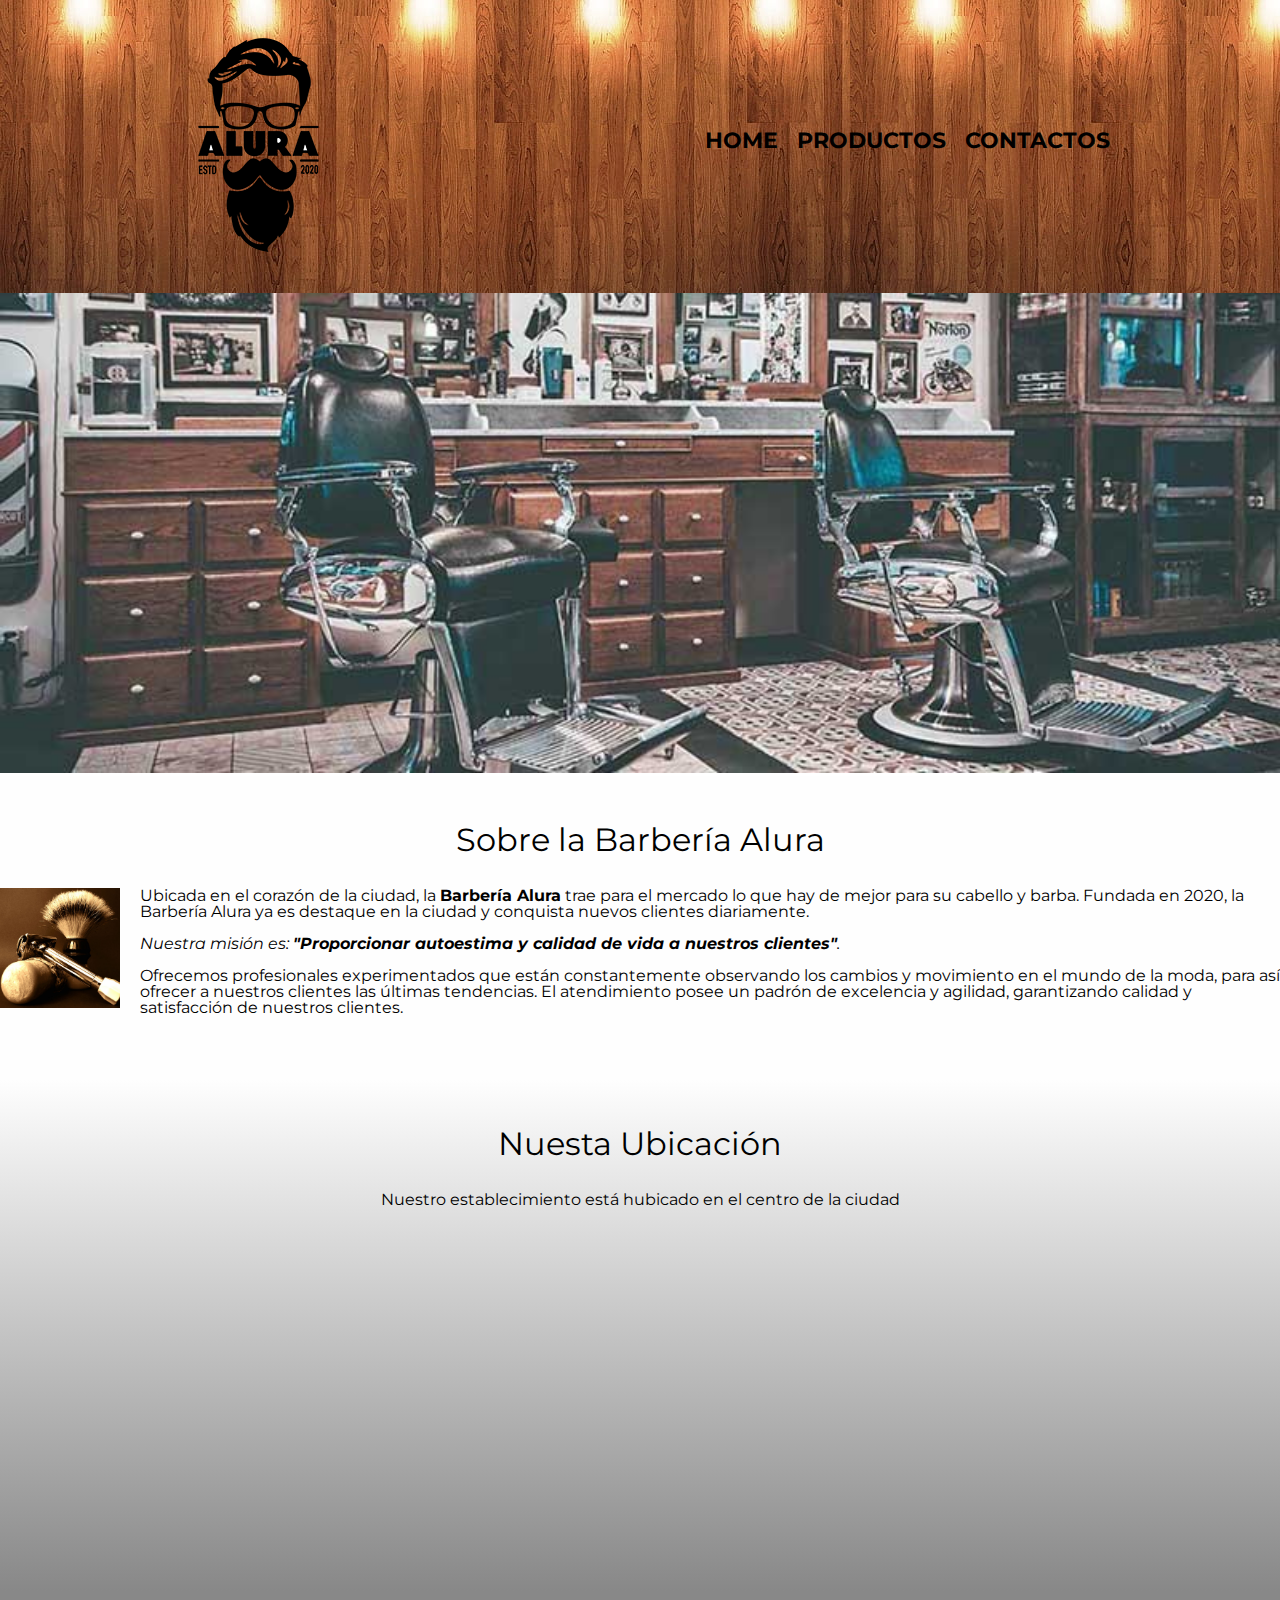
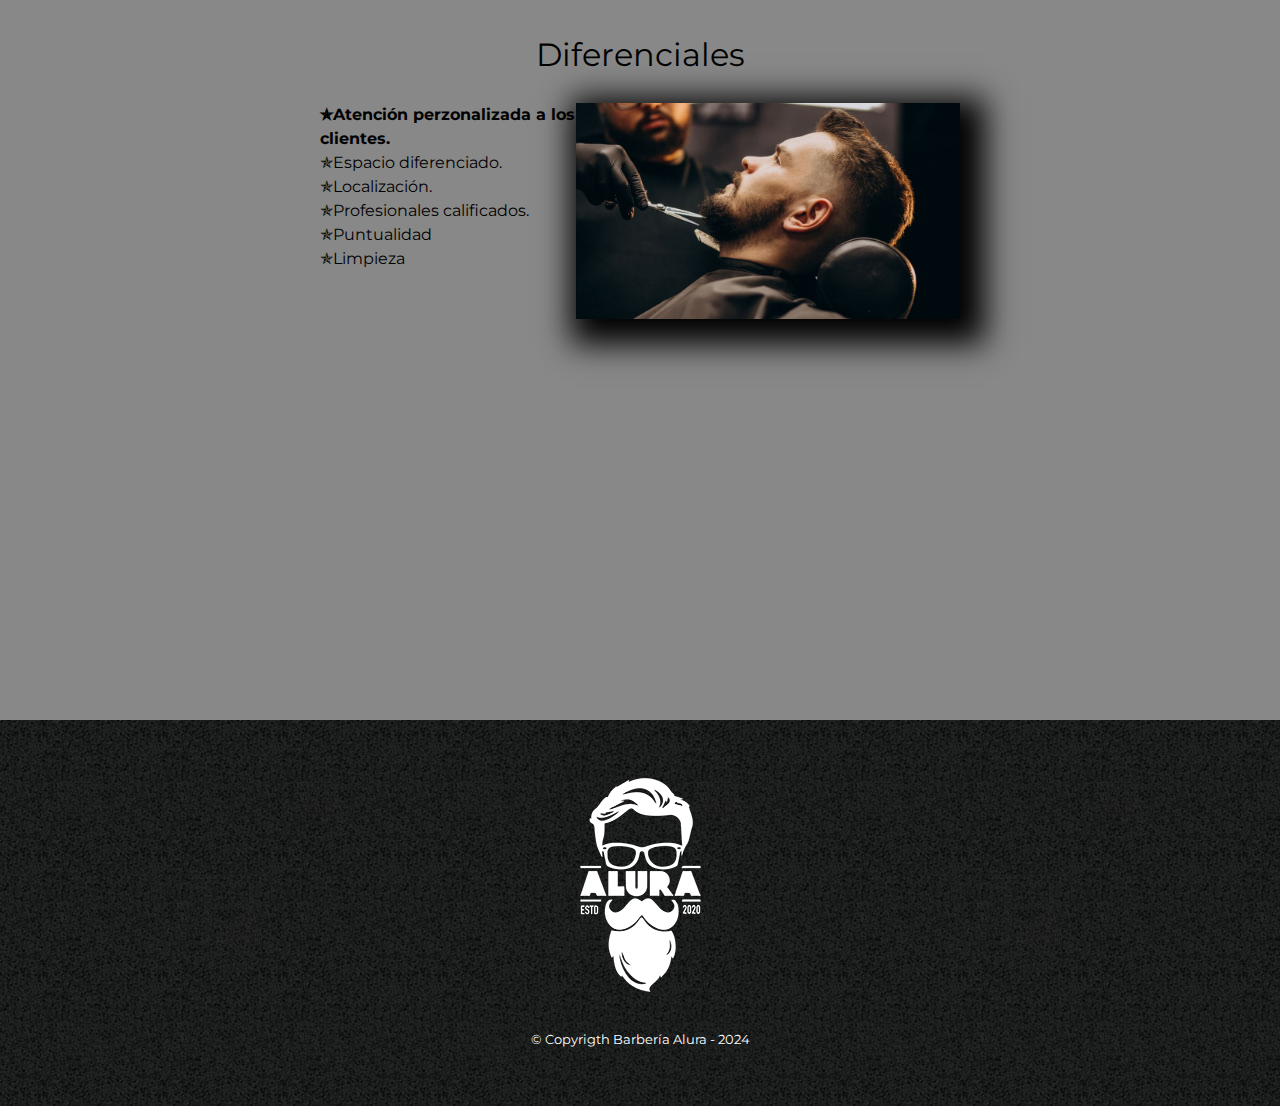
<file: index.html>
<!DOCTYPE html>
<html>
    <head>
        <meta charset="UTF-8">
        <meta name="viewport" content="width=device-width">
        <title>Contacto - Barbería Alura</title>
        <link rel="stylesheet" href="reset.css">
        <link rel="stylesheet" href="style.css">
        <link rel="preconnect" href="https://fonts.googleapis.com">
        <link rel="preconnect" href="https://fonts.gstatic.com" crossorigin>
        <link href="https://fonts.googleapis.com/css2?family=Montserrat:ital,wght@0,100..900;1,100..900&display=swap" rel="stylesheet">
       
    </head>
    <body>
        <header>
            <div class="caja">
                <h1><img src="imagenes/logo.png" alt="logo de la Barbería Alura"></h1>
                <nav>
                    <ul">
                        <li><a href="index.html">Home</a></li>
                        <li><a href="Productos.html">Productos</a></li>
                        <li><a href="Contacto.html">Contactos</a></li>
                    </ul>
                </nav>
            </div>
            
        </header>
    
            <img class="bannner" src="imagenes/banner.jpg">
        <main>

            <section class="principal">
                <h2 class="titulo-principal">Sobre la Barbería Alura</h2>
                <img src="imagenes/utensilios[1].jpg" class="utencilios" alt="Utencilios que utiliza un barbero"> 
                <p>Ubicada en el corazón de la ciudad, la <strong>Barbería Alura</strong> trae para el mercado lo que hay de mejor para su cabello y barba. Fundada en 2020, la Barbería Alura ya es destaque en la ciudad y conquista nuevos clientes diariamente.</p>
        
                <p id="mision"><em>Nuestra misión es: <strong>"Proporcionar autoestima y calidad de vida a nuestros clientes"</strong>.</em></p>
        
                <p>Ofrecemos profesionales experimentados que están constantemente observando los cambios y movimiento en el mundo de la moda, para así ofrecer a nuestros clientes las últimas tendencias. El atendimiento posee un padrón de excelencia y agilidad, garantizando calidad y satisfacción de nuestros clientes.</p>
            </section>

            <section class="mapa">
                <h3 class="titulo-principal">Nuesta Ubicación</h3>
                <p>Nuestro establecimiento está hubicado en el centro de la ciudad</p>
               
               <div class="mapa-contenido">
                <iframe src="https://www.google.com/maps/embed?pb=!1m18!1m12!1m3!1d3976.561816989701!2d-74.1583706259631!3d4.6719252419083155!2m3!1f0!2f0!3f0!3m2!1i1024!2i768!4f13.1!3m3!1m2!1s0x8e3f9cf6f72080d3%3A0xdc965fb39ae73b4!2sZona%20Franca%20Fontib%C3%B3n!5e0!3m2!1ses!2smx!4v1708203486856!5m2!1ses!2smx" width="100%" height="300" style="border:0;" allowfullscreen="" loading="lazy" referrerpolicy="no-referrer-when-downgrade"></iframe>
               </div>
                
            </section>

            <section class="diferenciales">
                <h3 class="titulo-principal">Diferenciales</h3>

                <div class="contenido-diferenciales">
                    <ul class="lista-diferenciales">
                        <li class="items">Atención perzonalizada a los clientes.</li>
                        <li class="items">Espacio diferenciado.</li>
                        <li class="items">Localización.</li>
                        <li class="items">Profesionales calificados.</li>
                        <li class="items">Puntualidad</li>
                        <li class="items">Limpieza</li>
                    </ul><img src="imagenes/df.jpg" class="imagen-diferenciales">
                    
                </div>
                <div class="video">
                    <iframe width="100%" height="315" src="https://www.youtube.com/embed/wcVVXUV0YUY?si=ptSaEL1xYAKNfmPq" title="YouTube video player" frameborder="0" allow="accelerometer; autoplay; clipboard-write; encrypted-media; gyroscope; picture-in-picture; web-share" allowfullscreen></iframe>
                </div>
            </section> 
        </main>
        <footer>
            <img src="imagenes/logo-blanco.png" alt="logo de la Barbería Alura">
            <p class="copyrigth">&copy Copyrigth Barbería Alura - 2024</p>
        </footer>

    </body>
</html>
</file>
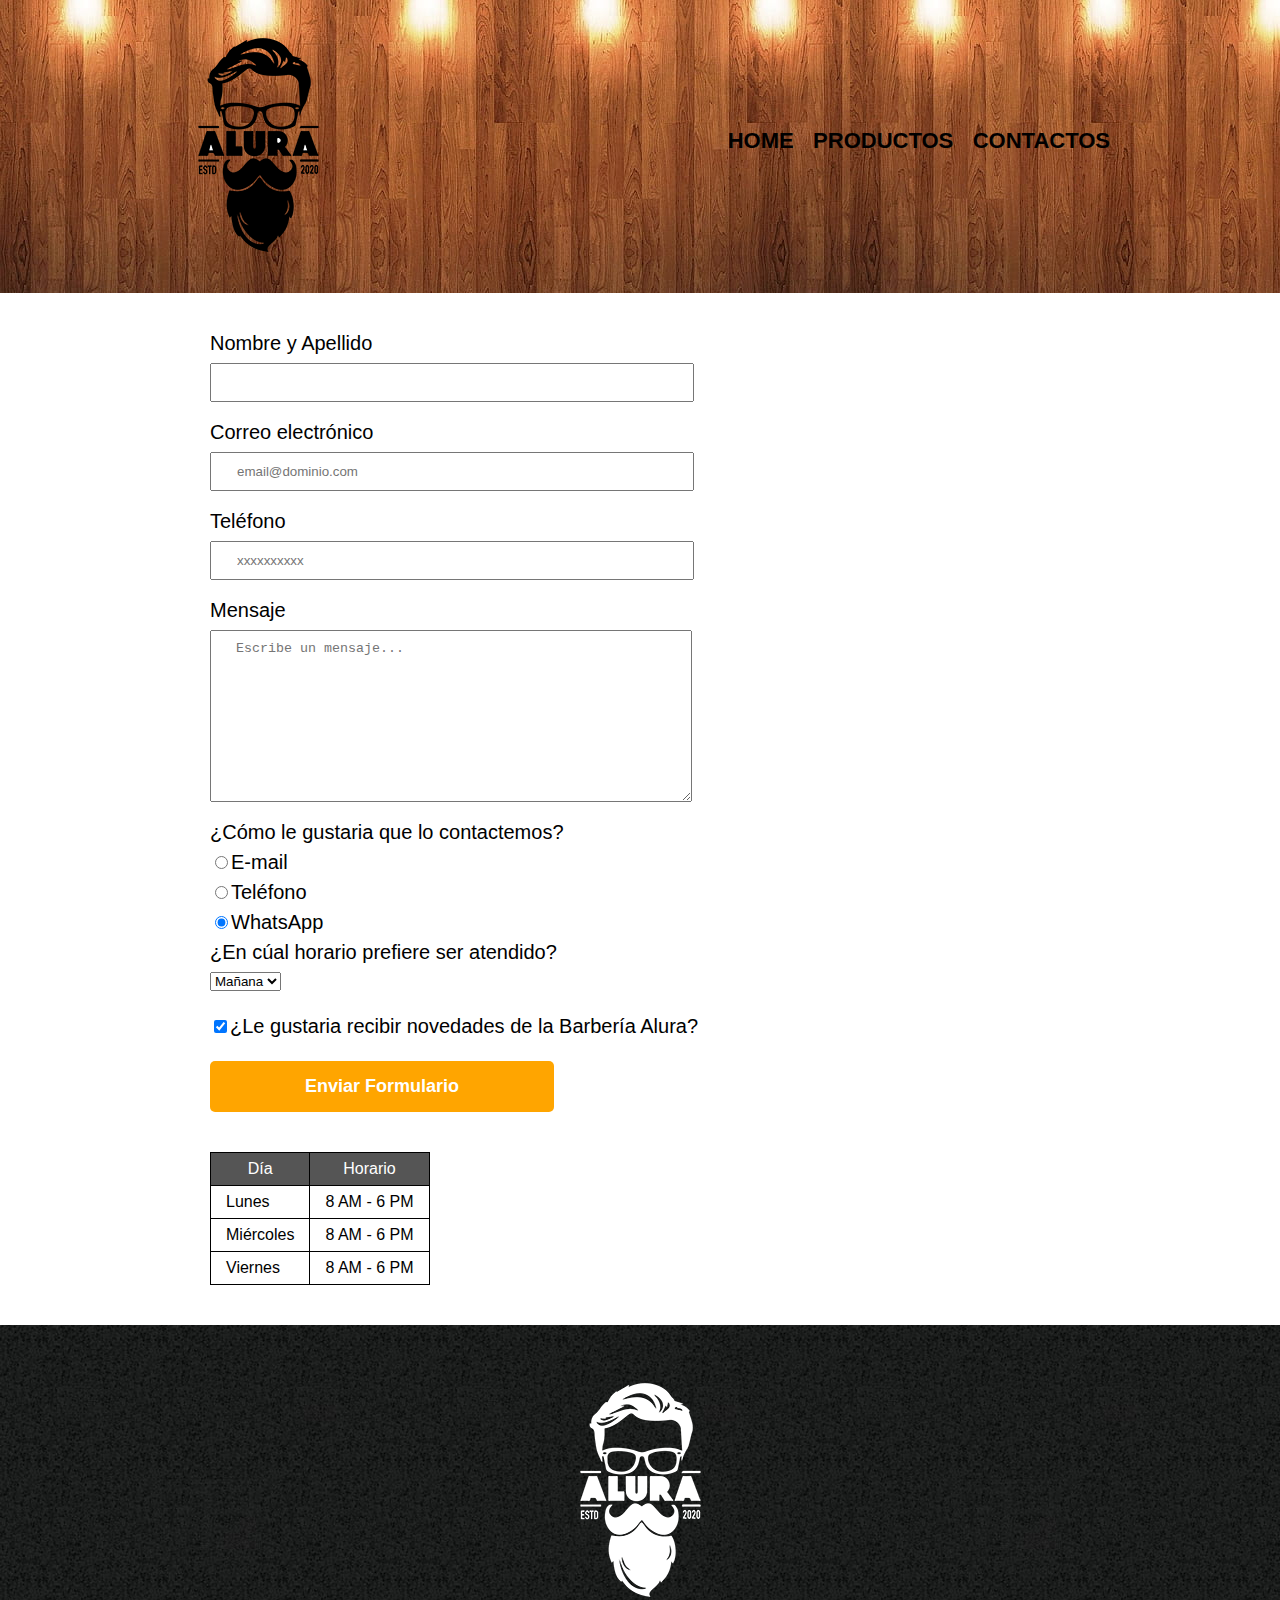
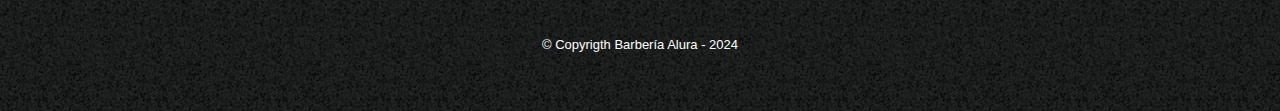
<file: Contacto.html>
<!DOCTYPE html>
<html>
    <head>
        <meta charset="UTF-8">
        <title>Contacto - Barbería Alura</title>
        <link rel="stylesheet" href="reset.css">
        <link rel="stylesheet" href="style.css">
    </head>
    <body>
        <header>
            <div class="caja">
                <h1><img src="imagenes/logo.png" alt="logo de la Barbería Alura"></h1>
                <nav>
                    <ul">
                        <li><a href="index.html">Home</a></li>
                        <li><a href="Productos.html">Productos</a></li>
                        <li><a href="Contacto.html">Contactos</a></li>
                    </ul>
                </nav>
            </div>
            
        </header>
        <main class="principal-contacto">
            <form>
                <label for="nombreapellido">Nombre y Apellido</label>
                <input type="text" id="nombreapellido" class="input-padron" required>

                <label for="correoelectronico">Correo electrónico</label>
                <input type="email" id="correoelectronico" class="input-padron" required placeholder="email@dominio.com">

                <label for="telefono">Teléfono</label>
                <input type="tel" id="telefono" class="input-padron" required placeholder="xxxxxxxxxx">

                <label for="mensaje">Mensaje</label>
                <textarea cols="70" rows="10" id="mensaje" class="input-padron" required placeholder="Escribe un mensaje..."></textarea>

                <fieldset>
                    <legend>¿Cómo le gustaria que lo contactemos?</legend>
                    <label form="radio-email"><input type="radio" name="contacto" value="email" id="radio-email">E-mail</label>
                    

                    <label form="radio-telefono"><input type="radio" name="contacto" value="telefono" id="radio-telefono">Teléfono</label>
                    

                    <label form="radio-whatsapp"><input type="radio" name="contacto" value="whatsapp" id="radio-whatsapp" checked>WhatsApp</label>
                    

                    
                </fieldset>
                <fieldset>
                    <legend>¿En cúal horario prefiere ser atendido?</legend>
                    <select>
                        <option>Mañana</option>
                        <option>Tarde</option>
                        <option>Noche</option>
                    </select>
                </fieldset>
                <label class="checkbox"><input type="checkbox"checked>¿Le gustaria recibir novedades de la Barbería Alura?</label>
                <input type="submit" value="Enviar Formulario" class="enviar">
            </form>
            <table>
                <thead>
                    <tr>
                        <th>Día</th>
                        <th>Horario</th>
                    </tr>
                </thead>
                <tbody>
                    <tr>
                        <td>Lunes</td>
                        <td>8 AM - 6 PM</td>
                    </tr>
    
                    <tr>
                        <td>Miércoles</td>
                        <td>8 AM - 6 PM</td>
                    </tr>
                    <tr>
                        <td>Viernes</td>
                        <td>8 AM - 6 PM</td>
                    </tr>
                </tbody>

               
            </table>
        </main>
        <footer>
            <img src="imagenes/logo-blanco.png" alt="logo de la Barbería Alura">
            <p class="copyrigth">&copy Copyrigth Barbería Alura - 2024</p>
        </footer>
    </body>
</html>
</file>
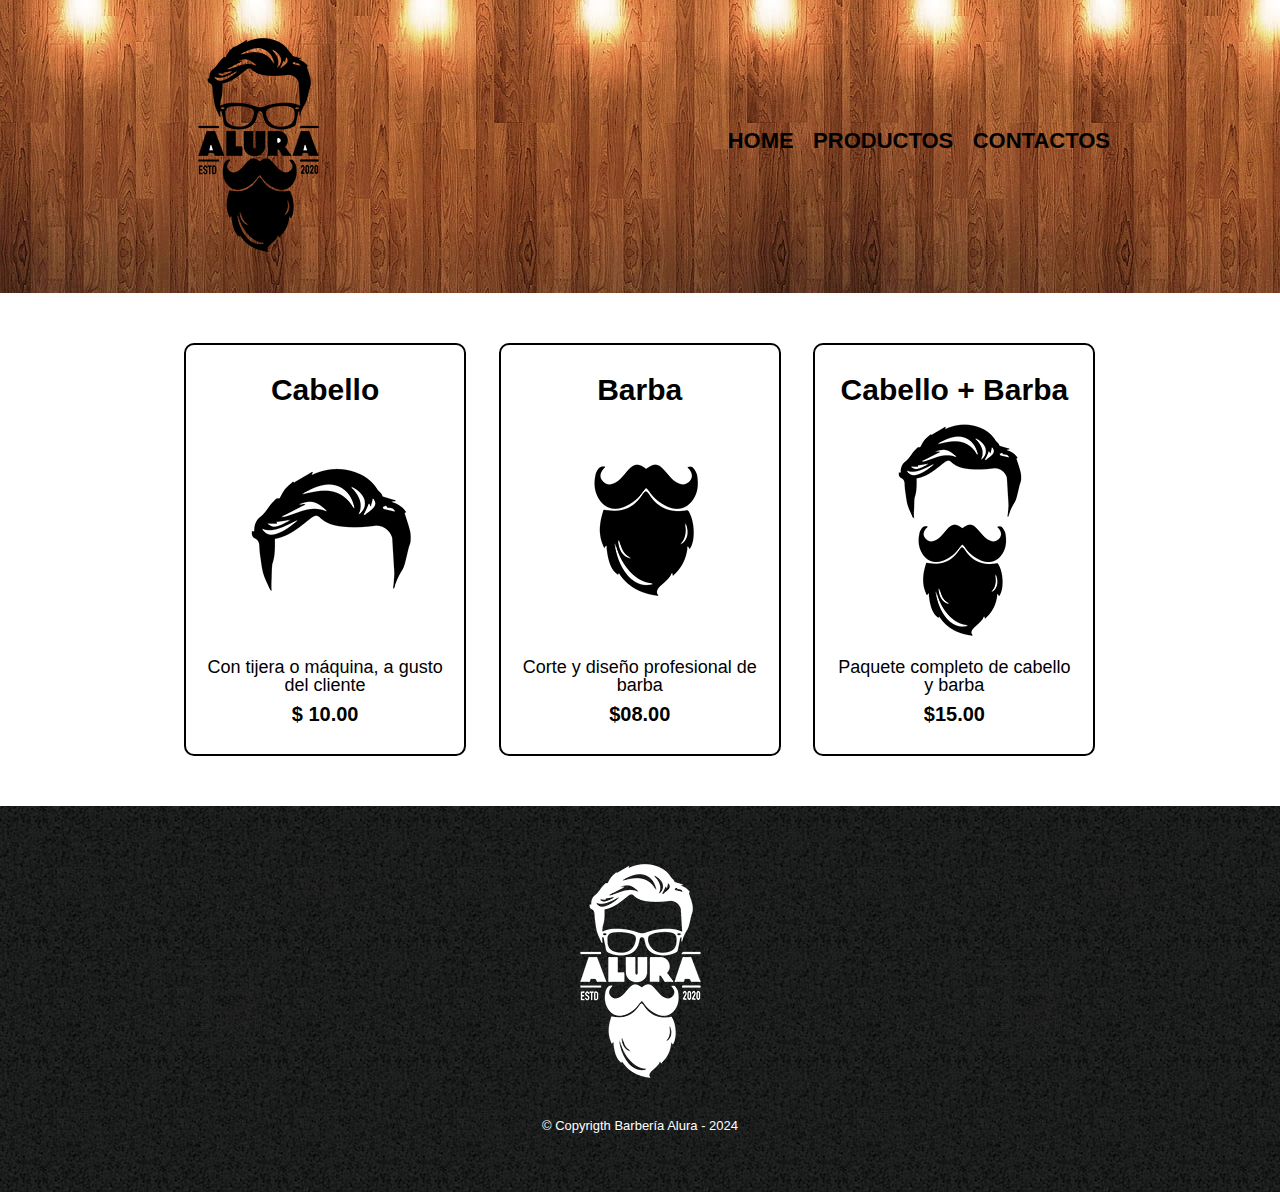
<file: Productos.html>
<!DOCTYPE html>
<html>
    <head>
        <meta charset="UTF-8">
        <title>Productos - Barbería Alura</title>
        <link rel="stylesheet" href="reset.css">
        <link rel="stylesheet" href="style.css">
    </head>
    <body>
        <header>
            <div class="caja">
                <h1><img src="imagenes/logo.png" alt="logo de la Barbería Alura"></h1>
                <nav>
                    <ul">
                        <li><a href="index.html">Home</a></li>
                        <li><a href="Productos.html">Productos</a></li>
                        <li><a href="Contacto.html">Contactos</a></li>
                    </ul>
                </nav>
            </div>
            
        </header>
        <main>
            <ul class="productos">
                <li>
                    <h2>Cabello</h2>
                    <img src="imagenes/cabello.jpg" alt="imagen de un cabello">
                    <p class="producto-descripcion">Con tijera o máquina, a gusto del cliente</p>
                    <p class="producto-presio">$ 10.00</p>
                </li>
                <li>
                    <h2>Barba</h2>
                    <img src="imagenes/barba.jpg" alt="imagen de una barba">
                    <p class="producto-descripcion">Corte y diseño profesional de barba</p>
                    <p class="producto-presio">$08.00</p>
                </li>
                <li>
                    <h2>Cabello + Barba</h2>
                    <img src="imagenes/cabello+barba.jpg" alt="imagen de una cara con cabello y barba">
                    <p class="producto-descripcion">Paquete completo de cabello y barba</p>
                    <p class="producto-presio">$15.00</p>
                </li>
            </ul>

        </main>
        <footer>
            <img src="imagenes/logo-blanco.png" alt="logo de la Barbería Alura">
            <p class="copyrigth">&copy Copyrigth Barbería Alura - 2024</p>
        </footer>
    </body>
</html>
</file>
<file: style.css>
/* CSS para la pagina inicial*/
body{

  font-family: "Montserrat", sans-serif;
  font-optical-sizing: auto;
  font-weight: weight;
  font-style: normal;
}
.principal{
    padding: 3em 0;
    background: #fefefe;
}

.bannner{
    width: 100%;
}

.titulo-principal{
    text-align: center;
    font-size: 2em;
    margin: 0 0 1em;
    clear: left;
}

/*.titulo-principal:first-letter{
    font-weight: bold;
}*/

.principal p{
    margin: 0 0 1em;
}

.principal strong{
    font-weight: bold;
}

.principal em{
    font-style: italic;
    width: 940px;
    margin: 0 auto;
}

.utencilios{
    width: 120px;
    float: left;
    margin: 0 20px 20px 0;
} 

.mapa{
    padding: 3em 0;
    background: linear-gradient(#fefefe, #888888);
}

.mapa p{
    margin: 0 0 2em;
    text-align: center;
}

.mapa-contenido{
    width: 940px;
    margin: 0 auto;
}

.diferenciales{
    padding: 3em 0;
    background: #888888;
    
}

.contenido-diferenciales{
    width: 640px;
    margin: 0 auto;
}

.lista-diferenciales{
    width: 40%;
    display: inline-block;
    vertical-align: top;
}

.items{
    line-height: 1.5;
} 
                  /* el before y el after son usados para anteponerse y colocar elementos*/
.items:before{
    content: "\272F";
}
                      /* nota: es una seudo clase*/
.items:first-child{
    font-weight: bold;
}
.imagen-diferenciales{
    width: 60%;
    box-shadow: 10px 10px 30px 15px #000000;
}
                   /* el hover se utiliza para dar un efecto cuando el mouse pasa por el elemento*/
.imagen-diferenciales:hover{
    opacity: 0.3;
    transition: 400ms;
}

.video{
    width: 560px;
    margin: 1em auto;
}
    
/* CSS para la pagina de productos*/

header{
    background: url(imagenes/madera\ 3.jpg);
    padding: 20px 0;;
}

.caja{
    width: 940px;
    position: relative;
    margin: 0 auto;

}

nav{
    position: absolute;
    top: 110px;
    right: 0px;

}

nav li{
    display: inline; 
    margin: 0 0 0 15px;
}
nav a{
    text-transform: uppercase;
    color: #000000;
    font-weight: bold;
    font-size: 22px;
    text-decoration: none;
}

nav a:hover{
    color: #b8860b;
    text-decoration: underline;
}


.productos{
    width: 940px;
    margin: 0 auto;
    padding: 50px;
}
.productos li{
    display: inline-block;
    text-align: center;
    width: 30%;
    vertical-align: top;
    margin: 0 1.5%;
    padding: 30px 20px;
    box-sizing: border-box;
    border: 2px solid #000000;
    border-radius: 10px;
}

.productos li:hover{
    border-color: #c78c19;
    
}

.productos li:active{
    border-color: #00ff00;
}
.productos h2{
    font-size: 30px;
    font-weight: bold;
    
}

.productos li:hover h2{
    font-size: 33px;
}

.producto-descripcion{
    font-size: 18px;
}

.producto-presio{
    font-size: 20px;
    font-weight: bold;
    margin-top: 10px;
}

footer{
    text-align: center;
    background: url(imagenes/bg.jpg);
    padding: 40px;
}

.copyrigth{
    color: #ffffff;
    font-size: 13px;
    margin: 20px;
}

.principal-contacto{
    width: 940px;
    margin: 0 auto;
}
/*CSS para la pagina de contacto*/
form{
    margin: 40px;
}

form label, form legend{
    display: block;
    font-size: 20px;
    margin: 0 0 10px;
}

.input-padron{
    display: block;
    margin: 0 0 20px;
    padding: 10px 25px;
    width: 50%;
}

.checkbox{
    margin: 25px 0;
}

.enviar{
    width: 40%;
    padding: 15px 0;
    font-size: 18px;
    font-weight: bold;
    color: #ffffff;
    background: orange;
    border: none;
    border-radius: 5px;
    transition: 1s all;
    cursor: pointer;
}

.enviar:hover{
    background: darkorange;
    transform: scale(1.2);
}

table{
    margin: 40px 40px;
}

thead{
    background: #555555;
    color: #ffffff;
}

td, th{
    border: 1px solid #000000;
    padding: 8px 15px;
}

@media screen and (max-width: 480px) {
    h1{
        text-align: center;
    }

    nav{
        position: static;
    }
    
    .caja, .principal, .mapa-contenido, .contenido-diferenciales, .video, body{
        width: auto;
    }

    .lista-diferenciales, .imagen-diferenciales{
        width: 100%;
    }
}
</file>
